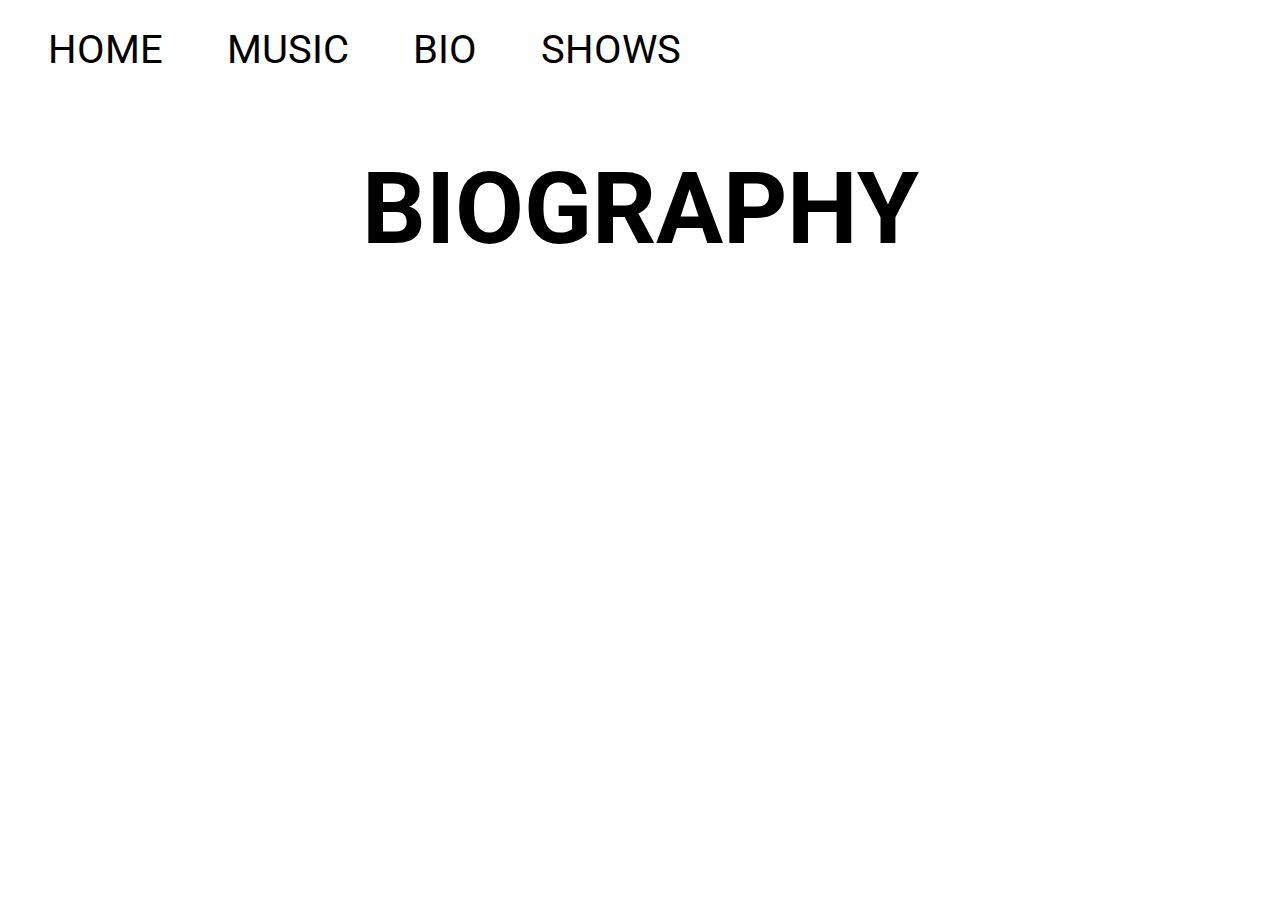
<file: bio/index.html>
<!DOCTYPE html>
<html>
  <head>
    <meta charset="utf-8">
    <title>Bio</title>
    <link rel="stylesheet" type="text/css" href="/style.css">
    <link href="https://fonts.googleapis.com/css?family=Roboto" rel="stylesheet">
  </head>
  <body>
    <ul>
      <li><a href="/">HOME</a></li>
      <li><a href="/music">MUSIC</a></li>
      <li><a href="/bio">BIO</a></li>
      <li><a href="/shows">SHOWS</a></li>
    </ul>
    <h1>BIOGRAPHY</h1>

  </body>
</html>
</file>
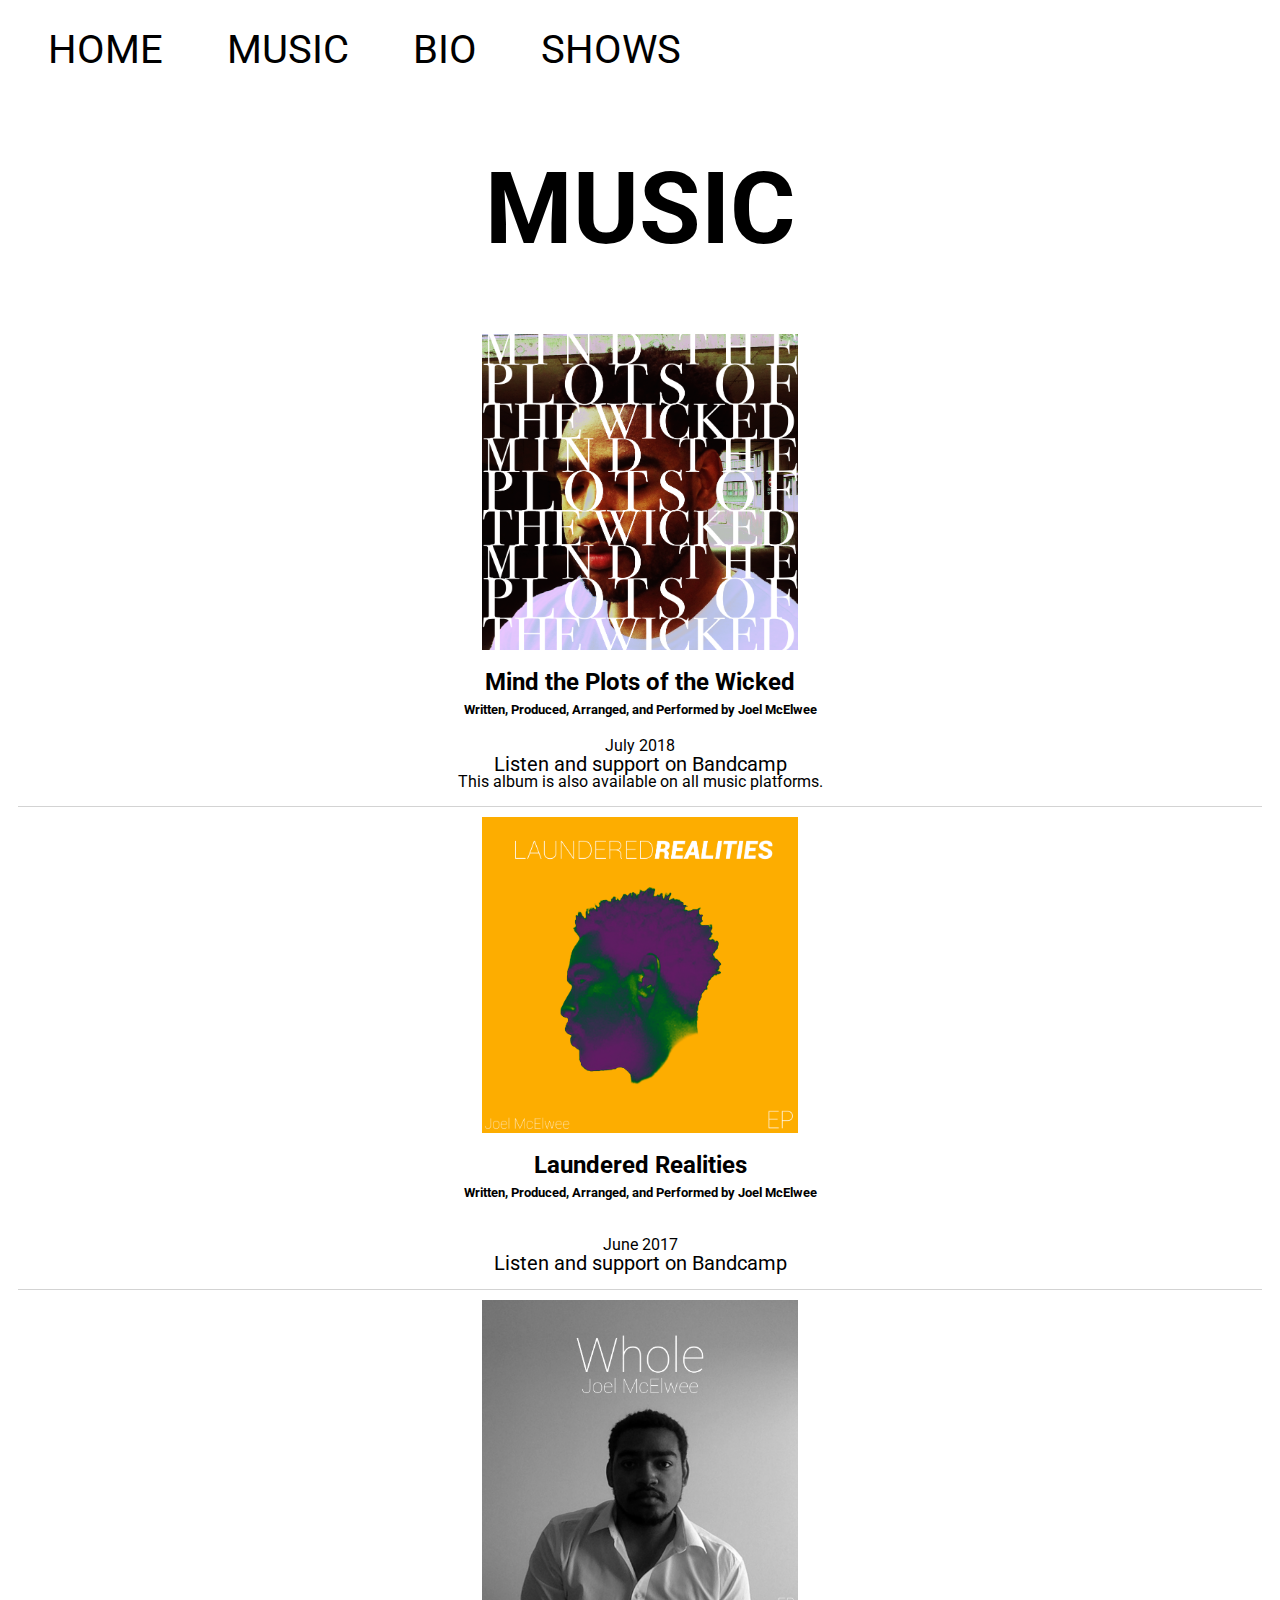
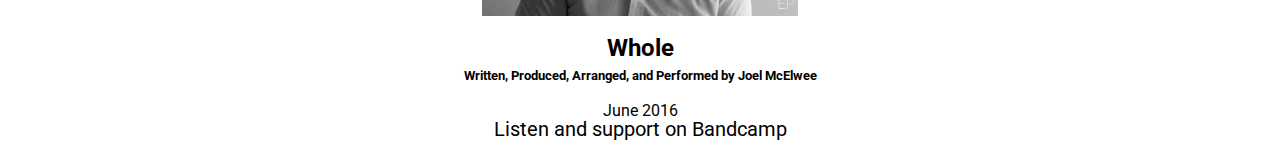
<file: music/index.html>
<!DOCTYPE html>
<html>
  <head>
    <meta charset="utf-8">
    <title>Music</title>
    <link rel="stylesheet" type="text/css" href="/style.css">
    <link href="https://fonts.googleapis.com/css?family=Roboto" rel="stylesheet">
  </head>
  <body>
    <ul>
      <li><a href="/">HOME</a></li>
      <li><a href="/music">MUSIC</a></li>
      <li><a href="/bio">BIO</a></li>
      <li><a href="/shows">SHOWS</a></li>
    </ul>
    <h1>MUSIC</h1>
    <div class="mind-the-plots album">
      <a class="album-link" href="https://joelmcelwee.bandcamp.com/album/mind-the-plots-of-the-wicked"><img class="center" src="/Mind the Plots of the Wicked Final Cover.png" alt="Mind the Plots of the Wicked" width="500px"></a>

      <div class="album-copy">
        <h2>Mind the Plots of the Wicked<br><font size ="2"> Written, Produced, Arranged, and Performed by Joel McElwee</font></h2>
        <p>
          July 2018<br>
          <a class="album-link" href="https://joelmcelwee.bandcamp.com/album/mind-the-plots-of-the-wicked">Listen and support on Bandcamp</a><br>This album is also available on all music platforms.
      </p>
    </div>
    </div>

    <div class="spacer">
    </div>

    <div class="laundered-realities album">

      <a class="album-link" href="https://joelmcelwee.bandcamp.com/album/laundered-realities"><img class="center" src="/Laundered Realities.png" alt="Laundered Realities" width="500px"></a>
      <div class="album-copy">
        <h2>Laundered Realities <br><font size ="2"> Written, Produced, Arranged, and Performed by Joel McElwee</font></h2>
        <p><br>June 2017<br><a class="album-link" href="https://joelmcelwee.bandcamp.com/album/laundered-realities">Listen and support on Bandcamp</a></p>

      </div>
    </div>

    <div class="spacer">
    </div>

    <div class="whole album">
      <a class="album-link" href="https://joelmcelwee.bandcamp.com/album/whole"><img class="center" src="/Whole.jpg" alt="Whole" width="500px"></a>
      <div class="album-copy">
        <h2>Whole<br><font size ="2"> Written, Produced, Arranged, and Performed by Joel McElwee</font></h2>
          <p>
            June 2016<br><a class="album-link" href="https://joelmcelwee.bandcamp.com/album/whole">Listen and support on Bandcamp</a>
          </p>
      </div>
    </div>

  </body>
</html>
</file>
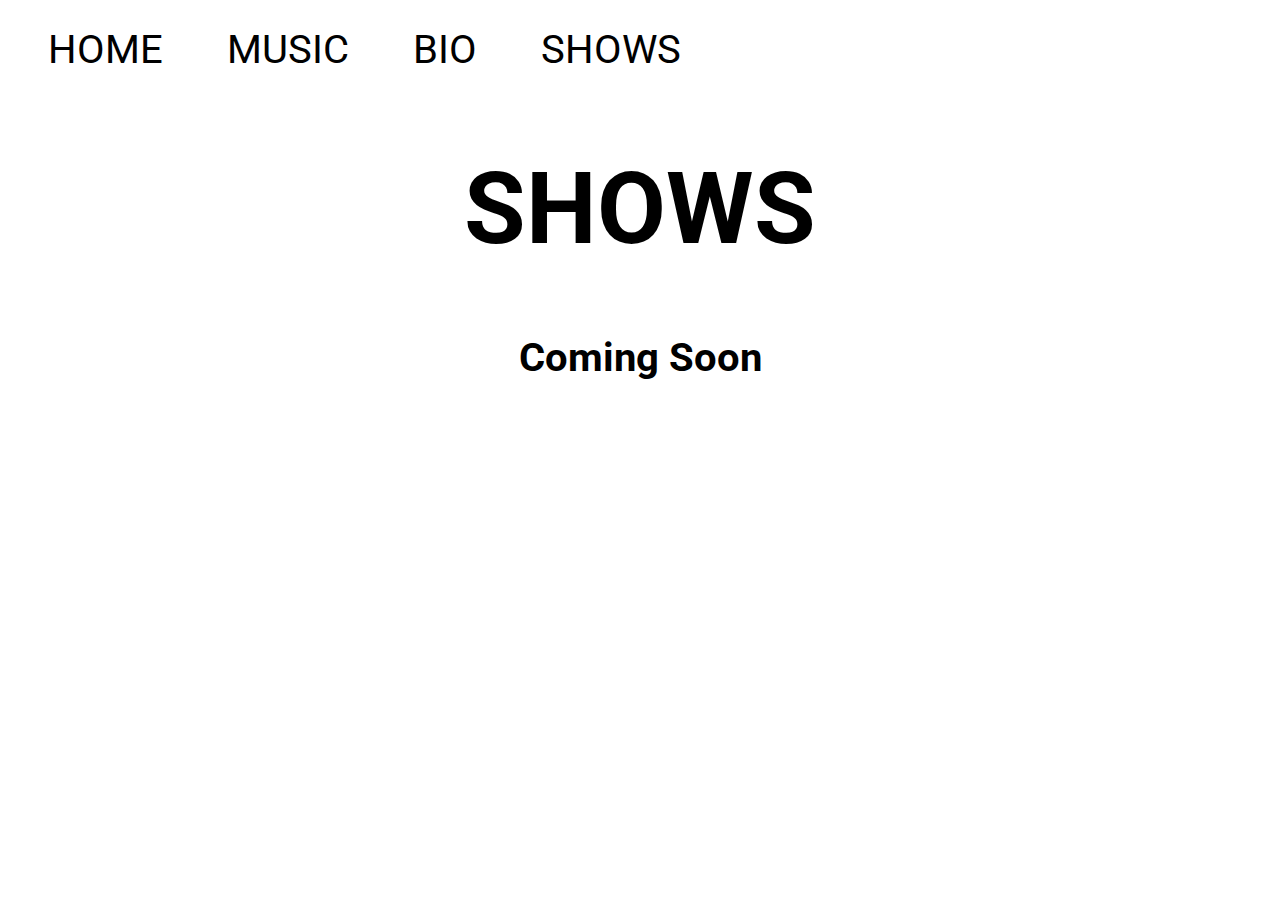
<file: shows/index.html>
<!DOCTYPE html>
<html>
  <head>
    <meta charset="utf-8">
    <title>Shows</title>
    <link rel="stylesheet" type="text/css" href="/style.css">
    <link href="https://fonts.googleapis.com/css?family=Roboto" rel="stylesheet">
  </head>
  <body>
    <ul>
      <li><a href="/">HOME</a></li>
      <li><a href="/music">MUSIC</a></li>
      <li><a href="/bio">BIO</a></li>
      <li><a href="/shows">SHOWS</a></li>
    </ul>
    <h1>SHOWS</h1>
    <h3 class="center">Coming Soon</h3>

  </body>
</html>
</file>
<file: style.css>
header {
  height: 300px;
}

body {
  background-color: white;
}

p {
  font-family: 'Roboto', sans-serif;
}

h1 {
  font-family: 'Roboto', Thin, sans-serif;
  font-size: 100px;
  color: black;
  text-align: center;
}

h2 {
  font-family: 'Roboto', sans-serif;
}

h3 {
  font-family: 'Roboto', sans-serif;
  text-align: center;
  font-size: 40px;
}

h4 {
  font-family: 'Roboto', sans-serif;
}

.link-bar {
  font-family: 'Roboto', sans-serif;
  color: white;
  text-align: center;
}

ul {
  padding: 10px;
}

li {
  font-family: 'Roboto', sans-serif;
  display: inline;
  padding: 0 30px 0 30px;
}

a {
  color: black;
  text-decoration: none;
  font-size: 40px;
}

a:hover {
  color: #ded5f0;
}

.portrait {
  margin: 0 auto;
}

.navybar {
  font-family: 'Roboto', sans-serif;
  color: white;
}

.center {
  display: block;
  margin-left: auto;
  margin-right: auto;
  width: 50%;
}

.album {
  display: block;
  margin-left: auto;
  margin-right: auto;
  width: 50%;
}

.album-link {
  font-size: 20px;
  font-family: 'Roboto', sans-serif;
}

.album-copy {
  line-height: 1;
  text-align: center;
}

.spacer {
  height: 1px;
  margin: 10px;
  background-color: lightgray;
}
</file>
